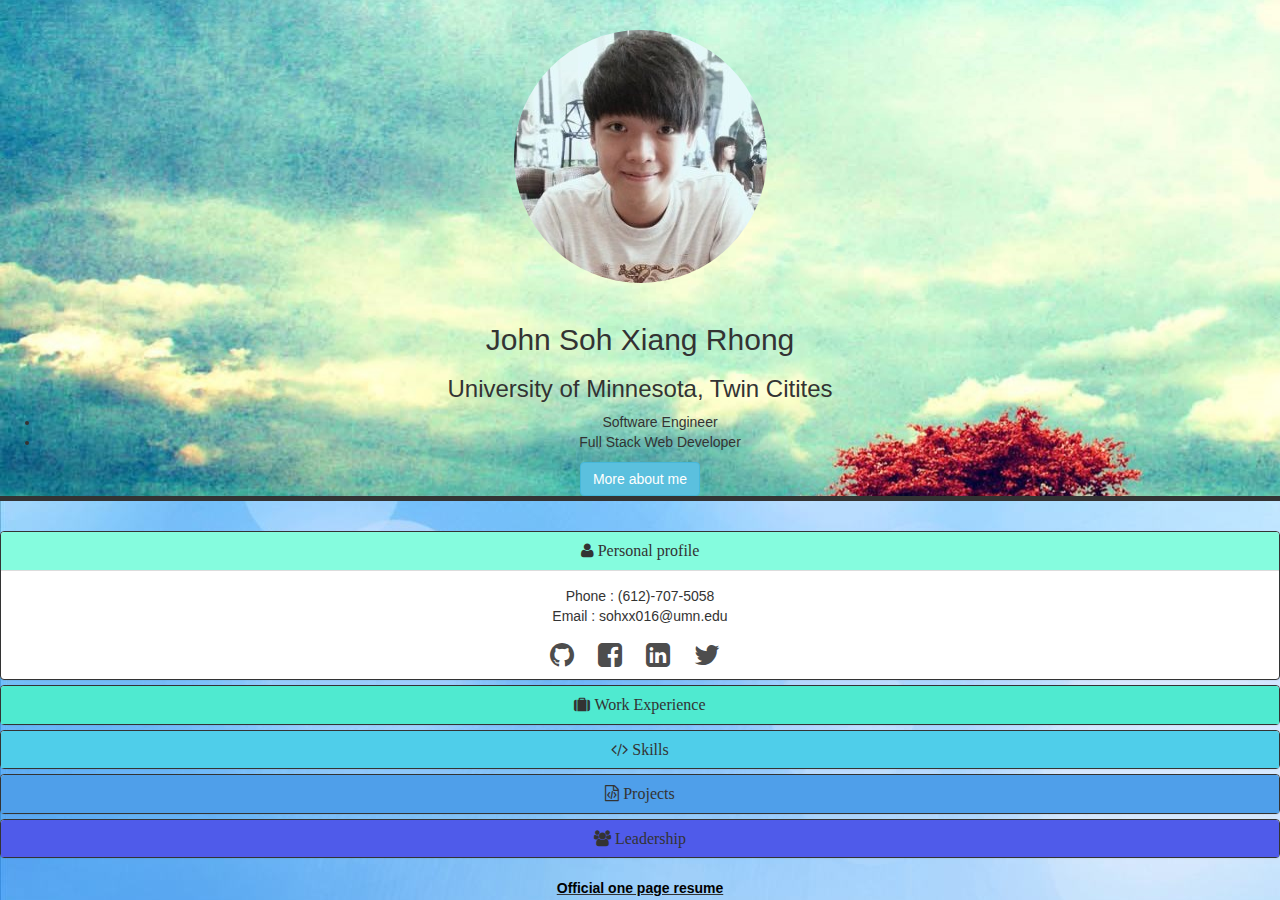
<file: index.html>
<!DOCTYPE HTML>

<html>

<head>
  <meta charset="UTF-8">
  <meta name="viewport" content="width=device-width, initial-scale=1">
  <title>John Soh Xiang Rhong</title>
  <link rel="stylesheet" href="bootstrap-3.3.7-dist/css/bootstrap.min.css">

  <script src="js/jquery.min.js"> </script>
  <script type="text/javascript" src="/bootstrap-3.3.7-dist/js/bootstrap.min.js"> </script>

  <!-- <link rel="stylesheet" href="http://maxcdn.bootstrapcdn.com/bootstrap/3.3.7/css/bootstrap.min.css">
  <script src="https://ajax.googleapis.com/ajax/libs/jquery/1.12.4/jquery.min.js"></script> -->
  <script src="http://maxcdn.bootstrapcdn.com/bootstrap/3.3.7/js/bootstrap.min.js"></script>

  <!-- css -->
  <link rel="stylesheet" type="text/css" href="css/resume.css">
  <!-- <link rel="stylesheet" href="circle.css">
  <link href="http://www.cssscript.com/wp-includes/css/sticky.css" rel="stylesheet" type="text/css"> -->

  <!-- fontawesome -->
  <link rel="stylesheet" href="font-awesome-4.6.3/css/font-awesome.min.css">

  <script src="typed.js-master/js/typed.js"> </script>



</head>


<body>

  <div class="background">
    <p> &nbsp; </p>
  <img class="img-circle" src="images/John_Soh.jpg">

  <p> &nbsp;</p>

  <div class="profession_info">
    <h2> John Soh Xiang Rhong </h2>
    <h3> University of Minnesota, Twin Citites </h3>

    <div class="inside_proinfo">
      <ul>
        <li> Software Engineer</li>
        <li> Full Stack Web Developer</li>
      </ul>
  </div>

 <!-- More on me button -->
 <div class="click-me">
  <a href="#demo" class="btn btn-info" data-toggle="collapse">More about me</a>
  <div id="demo" class="collapse" style="color:white;">
    I am a Junior majoring in Computer Science at the University of Minnesota Twin Cities.
    My interest is in Software Development and Human Computer Interaction (HCI).
    I was hooked to programming the first time i was introduced to it and it is the reason
    why i am enrolled in a Computer Science program.
    My hobby is to travel to new places and explore different landmarks and admire Different
    scenaries all across the world.
  </div>
</div>

  </div>
</div>

  <p> &nbsp;</p>

  <!-- <div class="personal_profile">
    <p> &nbsp;</p>
    <h3 class="heading_style" data-toggle="collapse" data-target="#personal_profile"> Personal Profile </h3>
      <div id="personal_profile" class="collapse" >
        Phone : (612)-707-5058 <br>
        Email : sohxx016@umn.edu
      </div>

  </div> -->

  <!-- begin accordion -->
  <!-- logic obtained by : http://www.w3schools.com/bootstrap/bootstrap_collapse.asp -->

  <div class="panel-group" id="accordion">

    <div class="panel panel-default">
      <div class="panel-heading blue">
        <h4 class="panel-title" >
          <a class="fa fa-user fa-1x" data-toggle="collapse" data-parent="#accordion" href="#personal_profile" >
            Personal profile
          </a>
        </h4>
      </div>

      <div id="personal_profile" class="panel-collapse collapse in">
        <div class="panel-body">
          Phone : (612)-707-5058 <br>
          Email : sohxx016@umn.edu
        </div>

        <div class="social_media">
          <a class="fa fa-github fa-2x" style="color:#4d4d4d; padding-right:10px" href="https://github.com/jonajourney" target="_blank"></a>
          <a class="fa fa-facebook-square fa-2x" style="color:#4d4d4d; padding-right:10px;padding-left:10px; padding-bottom:10px" href="https://www.facebook.com/john.soh.9619" target="_blank"></a>
          <a class="fa fa-linkedin-square fa-2x" style="color:#4d4d4d; padding-right:10px; padding-left:10px" href="https://www.linkedin.com/in/johnxiangrhongsoh" target="_blank"></a>
          <a class="fa fa-twitter fa-2x" style="color:#4d4d4d; padding-right:10px; padding-left:10px" href="" target="_blank"></a>
        </div>

      </div>
    </div>


    <div class="panel panel-default">
      <div class="panel-heading blue1">
        <h4 class="panel-title">
          <a class="fa fa-suitcase fa-1x" data-toggle="collapse" data-parent="#accordion" href="#work_experience">
            Work Experience
          </a>
        </h4>
      </div>

      <div id="work_experience" class="panel-collapse collapse">
        <div class="panel-body">
          <div class="veritas">
            <h3> Software Engineer Intern @ Veritas Technologies LLC. </h3>
            <p class="work_content">

                Developed a web application that replicates some functionality of Netbackup, an enterprise level heterogeneous backup and recovery suite.
                Built the web application from scratch with various frameworks and technologies that include: HTML, Bootstrap, AngularJS, ExpressJS and NodeJS.
                Designed and further implemented features on the web application based on superior and fellow engineer’s feedback.
                Worked with Veritas’ user interface team to develop and further improve the design and user experience of Netbackup.

            </p>
          </div>

          <div class="StJude">
            <h3> Software Engineer Intern @ St Jude Medical Inc. </h3>
            <p class="work_content">

                Developed a test scheduling system that runs test every day on different machines, collects test results, compile it to an email, and sends it to required recipients.
                Developed a machine language translating program that translates ablation logs to human readable results in order to aid the software testing team at St Jude Medical.
                Wrote test scripts in Python to perform automated test on cardiovascular ablation device.
                Converted and updated old Perl test scripts to new Python test scripts.

            </p>
          </div>

          <div class="Research">
            <h3> Undergrad Research Assistant @ University of Minnesota, Twin Cities. </h3>
            <p class="work_content">

              Collect data of traffic in Minneapolis; store it in PostgreSQL database, and used HTML and JavaScript to plot dynamic interactive graphs.
              Set up and store information in a website for professor’s research projects using HTML, CSS, and JavaScript.

            </p>
          </div>

        </div>
      </div>
    </div>


    <div class="panel panel-default">
      <div class="panel-heading blue2">
        <h4 class="panel-title">
          <a class="fa fa-code fa-1px" data-toggle="collapse" data-parent="#accordion" href="#Skills">
            Skills
          </a>
        </h4>
      </div>

      <div id="Skills" class="panel-collapse collapse">
        <div class="panel-body">
          <div class="technical_skills" >
            <p> &nbsp;</p>
            <h4 class="heading_style"> Technical Skills </h4>
            <p> &nbsp; </p>


            <div class="python">
              <p class="skill_name">Python: </p>
              <div class="progress" style="width:100%">
                <div class="progress-bar" role="progressbar" aria-valuenow="70" aria-valuemin="0" aria-valuemax="100" style="width:70%">
                70%
                </div>
              </div>
            </div>

            <div class="C">
              <p class="skill_name">C: </p>
              <div class="progress" style="width:100%">
                <div class="progress-bar" role="progressbar" aria-valuenow="70" aria-valuemin="0" aria-valuemax="100" style="width:60%">
                60%
                </div>
              </div>
            </div>

            <div class="C++">
              <p class="skill_name">C++: </p>
              <div class="progress" style="width:100%">
                <div class="progress-bar" role="progressbar" aria-valuenow="70" aria-valuemin="0" aria-valuemax="100" style="width:60%">
                60%
                </div>
              </div>
            </div>

            <div class="Java">
              <p class="skill_name">Java: </p>
              <div class="progress" style="width:100%">
                <div class="progress-bar" role="progressbar" aria-valuenow="70" aria-valuemin="0" aria-valuemax="100" style="width:50%">
                50%
                </div>
              </div>
            </div>

            <div class="Javascript">
              <p class="skill_name">Javascript: </p>
              <div class="progress" style="width:100%">
                <div class="progress-bar" role="progressbar" aria-valuenow="70" aria-valuemin="0" aria-valuemax="100" style="width:60%">
                60%
                </div>
              </div>
            </div>

            <div class="HTML">
              <p class="skill_name">HTML: </p>
              <div class="progress" style="width:100%">
                <div class="progress-bar" role="progressbar" aria-valuenow="70" aria-valuemin="0" aria-valuemax="100" style="width:70%">
                70%
                </div>
              </div>
            </div>


            <div class="CSS">
              <p class="skill_name">CSS: </p>
              <div class="progress" style="width:100%">
                <div class="progress-bar" role="progressbar" aria-valuenow="70" aria-valuemin="0" aria-valuemax="100" style="width:70%">
                70%
                </div>
              </div>
            </div>

            <div class="PostgreSQL">
              <p class="skill_name">PostgreSQL: </p>
              <div class="progress" style="width:100%">
                <div class="progress-bar" role="progressbar" aria-valuenow="70" aria-valuemin="0" aria-valuemax="100" style="width:60%">
                60%
                </div>
              </div>
            </div>

            <div class="Oracle SQL">
              <p class="skill_name">Oracle SQL: </p>
              <div class="progress" style="width:100%">
                <div class="progress-bar" role="progressbar" aria-valuenow="70" aria-valuemin="0" aria-valuemax="100" style="width:70%">
                70%
                </div>
              </div>
            </div>

            <div class="Clojure">
              <p class="skill_name">Clojure: </p>
              <div class="progress" style="width:100%">
                <div class="progress-bar" role="progressbar" aria-valuenow="70" aria-valuemin="0" aria-valuemax="100" style="width:60%">
                60%
                </div>
              </div>
            </div>

            <div class="Arduino">
              <p class="skill_name">Arduino: </p>
              <div class="progress" style="width:100%">
                <div class="progress-bar" role="progressbar" aria-valuenow="70" aria-valuemin="0" aria-valuemax="100" style="width:40%">
                40%
                </div>
              </div>
            </div>

            <p> &nbsp; </p>


          </div>
        </div>
      </div>
    </div>


    <div class="panel panel-default">
      <div class="panel-heading blue3">
        <h4 class="panel-title">
          <a class="fa fa-file-code-o fa-1px" data-toggle="collapse" data-parent="#accordion" href="#Projects">
            Projects
          </a>
        </h4>
      </div>

      <div id="Projects" class="panel-collapse collapse">
        <div class="panel-body">
          <div class="stock">
            <h3> Stock Market Watcher: </h3>
            <p class="project_content">

              Developed a web scraping program that takes in information on stock market every hour and prints out to a chart.
              Program contains simple graphical user interface. (Python)

            </p>
          </div>

          <div class="quotes">
            <h3> Quotes and reminder program </h3>
            <p class="project_content">

                Developed a GUI program in python that lets you add great quotes into a file collection and selects a random quote every morning and prints out for user as a reminder.

            </p>
          </div>

          <div class="employee">
            <h3> Employee record system: </h3>
            <p class="work_content">

              Built an employee record system that can: add records, list records, modify records, and delete records using C language

            </p>
          </div>

        </div>
      </div>
    </div>


    <div class="panel panel-default">
      <div class="panel-heading blue4">
        <h4 class="panel-title">
          <a class="fa fa-users fa-1px" data-toggle="collapse" data-parent="#accordion" href="#Leadership">
            Leadership
          </a>
        </h4>
      </div>

      <div id="Leadership" class="panel-collapse collapse">
        <div style="text-align:center;" class="panel-body">
          <p>
            Vice President of the University of Minnesota's International Student Outreach group.<br>
            Vice President of University of Minnesota’s Maranatha Christian Fellowship student group.<br>
            Active member of the IEEE University of Minnesota student branch.<br>
            Swimming Club President: Voted Chairperson for INTI International College Swimming Team.<br>
            Property Manager of INTI International University’s American University Program Club.<br>
          </p>
        </div>
      </div>
    </div>

  </div>

  <div class="one_page_resume">
    <a href="JohnSoh-Resume.pdf" target="_blank">
      Official one page resume
    </a>
  </div>

  <!-- end accordion -->

  <script>
    (function(i,s,o,g,r,a,m){i['GoogleAnalyticsObject']=r;i[r]=i[r]||function(){
    (i[r].q=i[r].q||[]).push(arguments)},i[r].l=1*new Date();a=s.createElement(o),
    m=s.getElementsByTagName(o)[0];a.async=1;a.src=g;m.parentNode.insertBefore(a,m)
    })(window,document,'script','https://www.google-analytics.com/analytics.js','ga');

    ga('create', 'UA-84841743-1', 'auto');
    ga('send', 'pageview');

  </script>


</body>

</html>
</file>
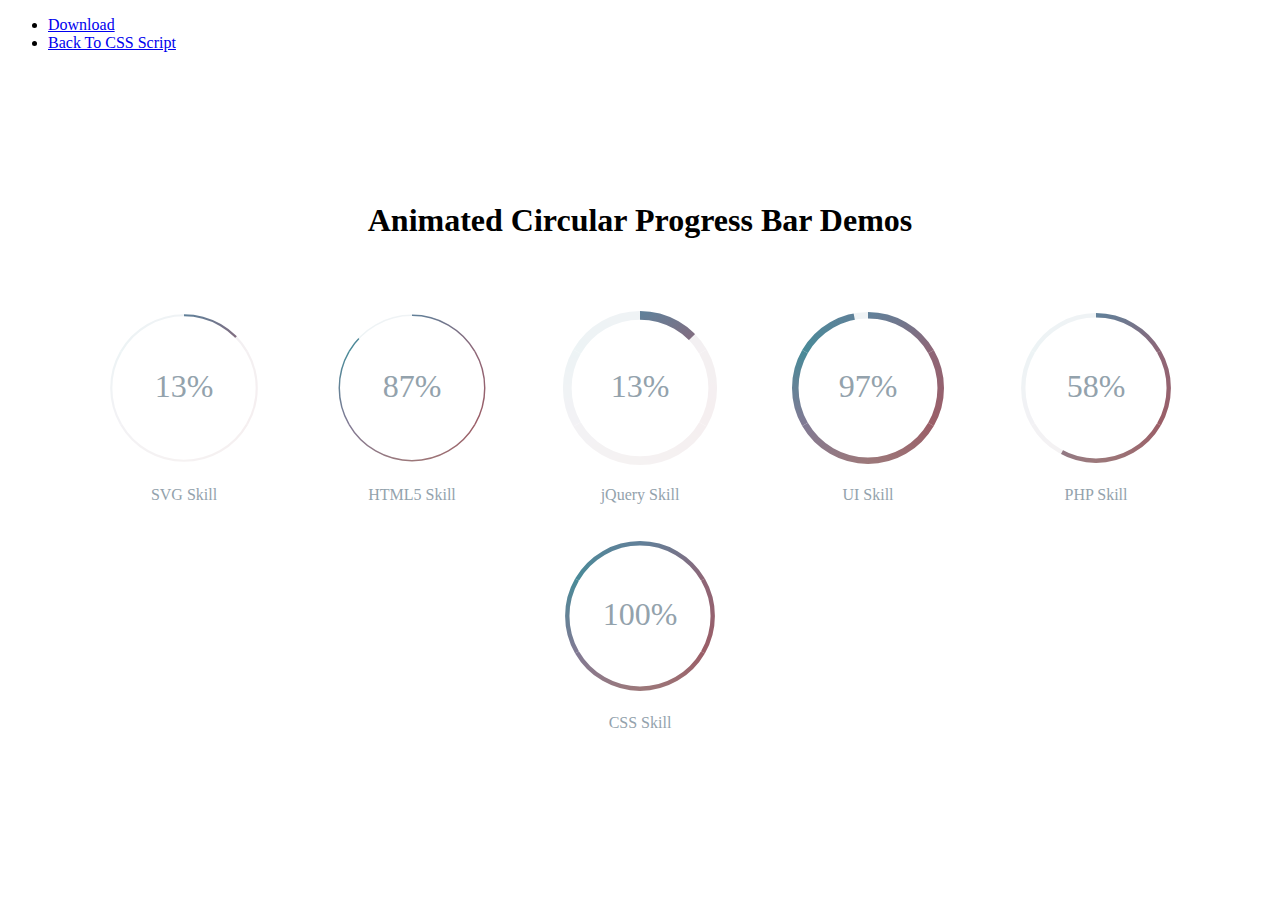
<file: animated-circular-progress-bar-using-svg-path-animation/index.html>
<!doctype html>
<html>
<head>
<meta charset="utf-8">
<title>Animated Circular Progress Bar Demos</title>
<style>
/* Load animation */

@-webkit-keyframes 
load { 0% {
stroke-dashoffset:0
}
}
@-moz-keyframes 
load { 0% {
stroke-dashoffset:0
}
}
@keyframes 
load { 0% {
stroke-dashoffset:0
}
}

/* Container */

.progress {
  position: relative;
  display: inline-block;
  padding: 0;
  text-align: center;
}

/* Item */

.progress>li {
  display: inline-block;
  position: relative;
  text-align: center;
  color: #93A2AC;
  font-family: Lato;
  font-weight: 100;
  margin: 2rem;
}

.progress>li:before {
  content: attr(data-name);
  position: absolute;
  width: 100%;
  bottom: -2rem;
  font-weight: 400;
}

.progress>li:after {
  content: attr(data-percent);
  position: absolute;
  width: 100%;
  top: 3.7rem;
  left: 0;
  font-size: 2rem;
  text-align: center;
}

.progress svg {
  width: 10rem;
  height: 10rem;
}

.progress svg:nth-child(2) {
  position: absolute;
  left: 0;
  top: 0;
  transform: rotate(-90deg);
  -webkit-transform: rotate(-90deg);
  -moz-transform: rotate(-90deg);
  -ms-transform: rotate(-90deg);
}

.progress svg:nth-child(2) path {
  fill: none;
  stroke-width: 25;
  stroke-dasharray: 629;
  stroke: rgba(255, 255, 255, 0.9);
  -webkit-animation: load 10s;
  -moz-animation: load 10s;
  -o-animation: load 10s;
  animation: load 10s;
}
</style>
<link href="http://www.cssscript.com/wp-includes/css/sticky.css" rel="stylesheet" type="text/css">
</head>

<body>
<div id="css-script-menu">
  <div class="css-script-center">
    <ul>
      <li><a href="http://www.cssscript.com/animated-circular-progress-bar-using-svg-path-animation/">Download</a></li>
      <li><a href="http://www.cssscript.com/">Back To CSS Script</a></li>
    </ul>
    <div class="css-script-ads"><script type="text/javascript"><!--
google_ad_client = "ca-pub-2783044520727903";
/* CSSScript Demo Page */
google_ad_slot = "3025259193";
google_ad_width = 728;
google_ad_height = 90;
//-->
</script> 
      <script type="text/javascript"
src="//pagead2.googlesyndication.com/pagead/show_ads.js">
</script></div>
    <div class="css-script-clear"></div>
  </div>
</div>
<h1 style="margin-top:150px;" align="center">Animated Circular Progress Bar Demos</h1>
<!--  Container  -->
<ul class="progress">
  <!--  Item  -->
  <li data-name="SVG Skill" data-percent="13%"> <svg viewBox="-10 -10 220 220">
    <g fill="none" stroke-width="3" transform="translate(100,100)">
      <path d="M 0,-100 A 100,100 0 0,1 86.6,-50" stroke="url(#cl1)"/>
      <path d="M 86.6,-50 A 100,100 0 0,1 86.6,50" stroke="url(#cl2)"/>
      <path d="M 86.6,50 A 100,100 0 0,1 0,100" stroke="url(#cl3)"/>
      <path d="M 0,100 A 100,100 0 0,1 -86.6,50" stroke="url(#cl4)"/>
      <path d="M -86.6,50 A 100,100 0 0,1 -86.6,-50" stroke="url(#cl5)"/>
      <path d="M -86.6,-50 A 100,100 0 0,1 0,-100" stroke="url(#cl6)"/>
    </g>
    </svg> <svg viewBox="-10 -10 220 220">
    <path d="M200,100 C200,44.771525 155.228475,0 100,0 C44.771525,0 0,44.771525 0,100 C0,155.228475 44.771525,200 100,200 C155.228475,200 200,155.228475 200,100 Z" stroke-dashoffset="81"></path>
    </svg> </li>
  <!--  Item  -->
  <li data-name="HTML5 Skill" data-percent="87%"> <svg viewBox="-10 -10 220 220">
    <g fill="none" stroke-width="2" transform="translate(100,100)">
      <path d="M 0,-100 A 100,100 0 0,1 86.6,-50" stroke="url(#cl1)"/>
      <path d="M 86.6,-50 A 100,100 0 0,1 86.6,50" stroke="url(#cl2)"/>
      <path d="M 86.6,50 A 100,100 0 0,1 0,100" stroke="url(#cl3)"/>
      <path d="M 0,100 A 100,100 0 0,1 -86.6,50" stroke="url(#cl4)"/>
      <path d="M -86.6,50 A 100,100 0 0,1 -86.6,-50" stroke="url(#cl5)"/>
      <path d="M -86.6,-50 A 100,100 0 0,1 0,-100" stroke="url(#cl6)"/>
    </g>
    </svg> <svg viewBox="-10 -10 220 220">
    <path d="M200,100 C200,44.771525 155.228475,0 100,0 C44.771525,0 0,44.771525 0,100 C0,155.228475 44.771525,200 100,200 C155.228475,200 200,155.228475 200,100 Z" stroke-dashoffset="547"></path>
    </svg> </li>
  <!--  Item  -->
  <li data-name="jQuery Skill" data-percent="13%"> <svg viewBox="-10 -10 220 220">
    <g fill="none" stroke-width="12" transform="translate(100,100)">
      <path d="M 0,-100 A 100,100 0 0,1 86.6,-50" stroke="url(#cl1)"/>
      <path d="M 86.6,-50 A 100,100 0 0,1 86.6,50" stroke="url(#cl2)"/>
      <path d="M 86.6,50 A 100,100 0 0,1 0,100" stroke="url(#cl3)"/>
      <path d="M 0,100 A 100,100 0 0,1 -86.6,50" stroke="url(#cl4)"/>
      <path d="M -86.6,50 A 100,100 0 0,1 -86.6,-50" stroke="url(#cl5)"/>
      <path d="M -86.6,-50 A 100,100 0 0,1 0,-100" stroke="url(#cl6)"/>
    </g>
    </svg> <svg viewBox="-10 -10 220 220">
    <path d="M200,100 C200,44.771525 155.228475,0 100,0 C44.771525,0 0,44.771525 0,100 C0,155.228475 44.771525,200 100,200 C155.228475,200 200,155.228475 200,100 Z" stroke-dashoffset="81"></path>
    </svg> </li>
  <!--  Item  -->
  <li data-name="UI Skill" data-percent="97%"> <svg viewBox="-10 -10 220 220">
    <g fill="none" stroke-width="9" transform="translate(100,100)">
      <path d="M 0,-100 A 100,100 0 0,1 86.6,-50" stroke="url(#cl1)"/>
      <path d="M 86.6,-50 A 100,100 0 0,1 86.6,50" stroke="url(#cl2)"/>
      <path d="M 86.6,50 A 100,100 0 0,1 0,100" stroke="url(#cl3)"/>
      <path d="M 0,100 A 100,100 0 0,1 -86.6,50" stroke="url(#cl4)"/>
      <path d="M -86.6,50 A 100,100 0 0,1 -86.6,-50" stroke="url(#cl5)"/>
      <path d="M -86.6,-50 A 100,100 0 0,1 0,-100" stroke="url(#cl6)"/>
    </g>
    </svg> <svg viewBox="-10 -10 220 220">
    <path d="M200,100 C200,44.771525 155.228475,0 100,0 C44.771525,0 0,44.771525 0,100 C0,155.228475 44.771525,200 100,200 C155.228475,200 200,155.228475 200,100 Z" stroke-dashoffset="610"></path>
    </svg> </li>
  <!--  Item  -->
  <li data-name="PHP Skill" data-percent="58%"> <svg viewBox="-10 -10 220 220">
    <g fill="none" stroke-width="6" transform="translate(100,100)">
      <path d="M 0,-100 A 100,100 0 0,1 86.6,-50" stroke="url(#cl1)"/>
      <path d="M 86.6,-50 A 100,100 0 0,1 86.6,50" stroke="url(#cl2)"/>
      <path d="M 86.6,50 A 100,100 0 0,1 0,100" stroke="url(#cl3)"/>
      <path d="M 0,100 A 100,100 0 0,1 -86.6,50" stroke="url(#cl4)"/>
      <path d="M -86.6,50 A 100,100 0 0,1 -86.6,-50" stroke="url(#cl5)"/>
      <path d="M -86.6,-50 A 100,100 0 0,1 0,-100" stroke="url(#cl6)"/>
    </g>
    </svg> <svg viewBox="-10 -10 220 220">
    <path d="M200,100 C200,44.771525 155.228475,0 100,0 C44.771525,0 0,44.771525 0,100 C0,155.228475 44.771525,200 100,200 C155.228475,200 200,155.228475 200,100 Z" stroke-dashoffset="364"></path>
    </svg> </li>
  <!--  Item  -->
  <li data-name="CSS Skill" data-percent="100%"> <svg viewBox="-10 -10 220 220">
    <g fill="none" stroke-width="6" transform="translate(100,100)">
      <path d="M 0,-100 A 100,100 0 0,1 86.6,-50" stroke="url(#cl1)"/>
      <path d="M 86.6,-50 A 100,100 0 0,1 86.6,50" stroke="url(#cl2)"/>
      <path d="M 86.6,50 A 100,100 0 0,1 0,100" stroke="url(#cl3)"/>
      <path d="M 0,100 A 100,100 0 0,1 -86.6,50" stroke="url(#cl4)"/>
      <path d="M -86.6,50 A 100,100 0 0,1 -86.6,-50" stroke="url(#cl5)"/>
      <path d="M -86.6,-50 A 100,100 0 0,1 0,-100" stroke="url(#cl6)"/>
    </g>
    </svg> <svg viewBox="-10 -10 220 220">
    <path d="M200,100 C200,44.771525 155.228475,0 100,0 C44.771525,0 0,44.771525 0,100 C0,155.228475 44.771525,200 100,200 C155.228475,200 200,155.228475 200,100 Z" stroke-dashoffset="629"></path>
    </svg> </li>
</ul>
<!--  Defining Angle Gradient Colors  --> 
<svg width="0" height="0">
<defs>
  <linearGradient id="cl1" gradientUnits="objectBoundingBox" x1="0" y1="0" x2="1" y2="1">
    <stop stop-color="#618099"/>
    <stop offset="100%" stop-color="#8e6677"/>
  </linearGradient>
  <linearGradient id="cl2" gradientUnits="objectBoundingBox" x1="0" y1="0" x2="0" y2="1">
    <stop stop-color="#8e6677"/>
    <stop offset="100%" stop-color="#9b5e67"/>
  </linearGradient>
  <linearGradient id="cl3" gradientUnits="objectBoundingBox" x1="1" y1="0" x2="0" y2="1">
    <stop stop-color="#9b5e67"/>
    <stop offset="100%" stop-color="#9c787a"/>
  </linearGradient>
  <linearGradient id="cl4" gradientUnits="objectBoundingBox" x1="1" y1="1" x2="0" y2="0">
    <stop stop-color="#9c787a"/>
    <stop offset="100%" stop-color="#817a94"/>
  </linearGradient>
  <linearGradient id="cl5" gradientUnits="objectBoundingBox" x1="0" y1="1" x2="0" y2="0">
    <stop stop-color="#817a94"/>
    <stop offset="100%" stop-color="#498a98"/>
  </linearGradient>
  <linearGradient id="cl6" gradientUnits="objectBoundingBox" x1="0" y1="1" x2="1" y2="0">
    <stop stop-color="#498a98"/>
    <stop offset="100%" stop-color="#618099"/>
  </linearGradient>
</defs>
</svg>
<script>
  (function(i,s,o,g,r,a,m){i['GoogleAnalyticsObject']=r;i[r]=i[r]||function(){
  (i[r].q=i[r].q||[]).push(arguments)},i[r].l=1*new Date();a=s.createElement(o),
  m=s.getElementsByTagName(o)[0];a.async=1;a.src=g;m.parentNode.insertBefore(a,m)
  })(window,document,'script','//www.google-analytics.com/analytics.js','ga');

  ga('create', 'UA-46156385-1', 'cssscript.com');
  ga('send', 'pageview');

</script>
</body>
</html>
</file>
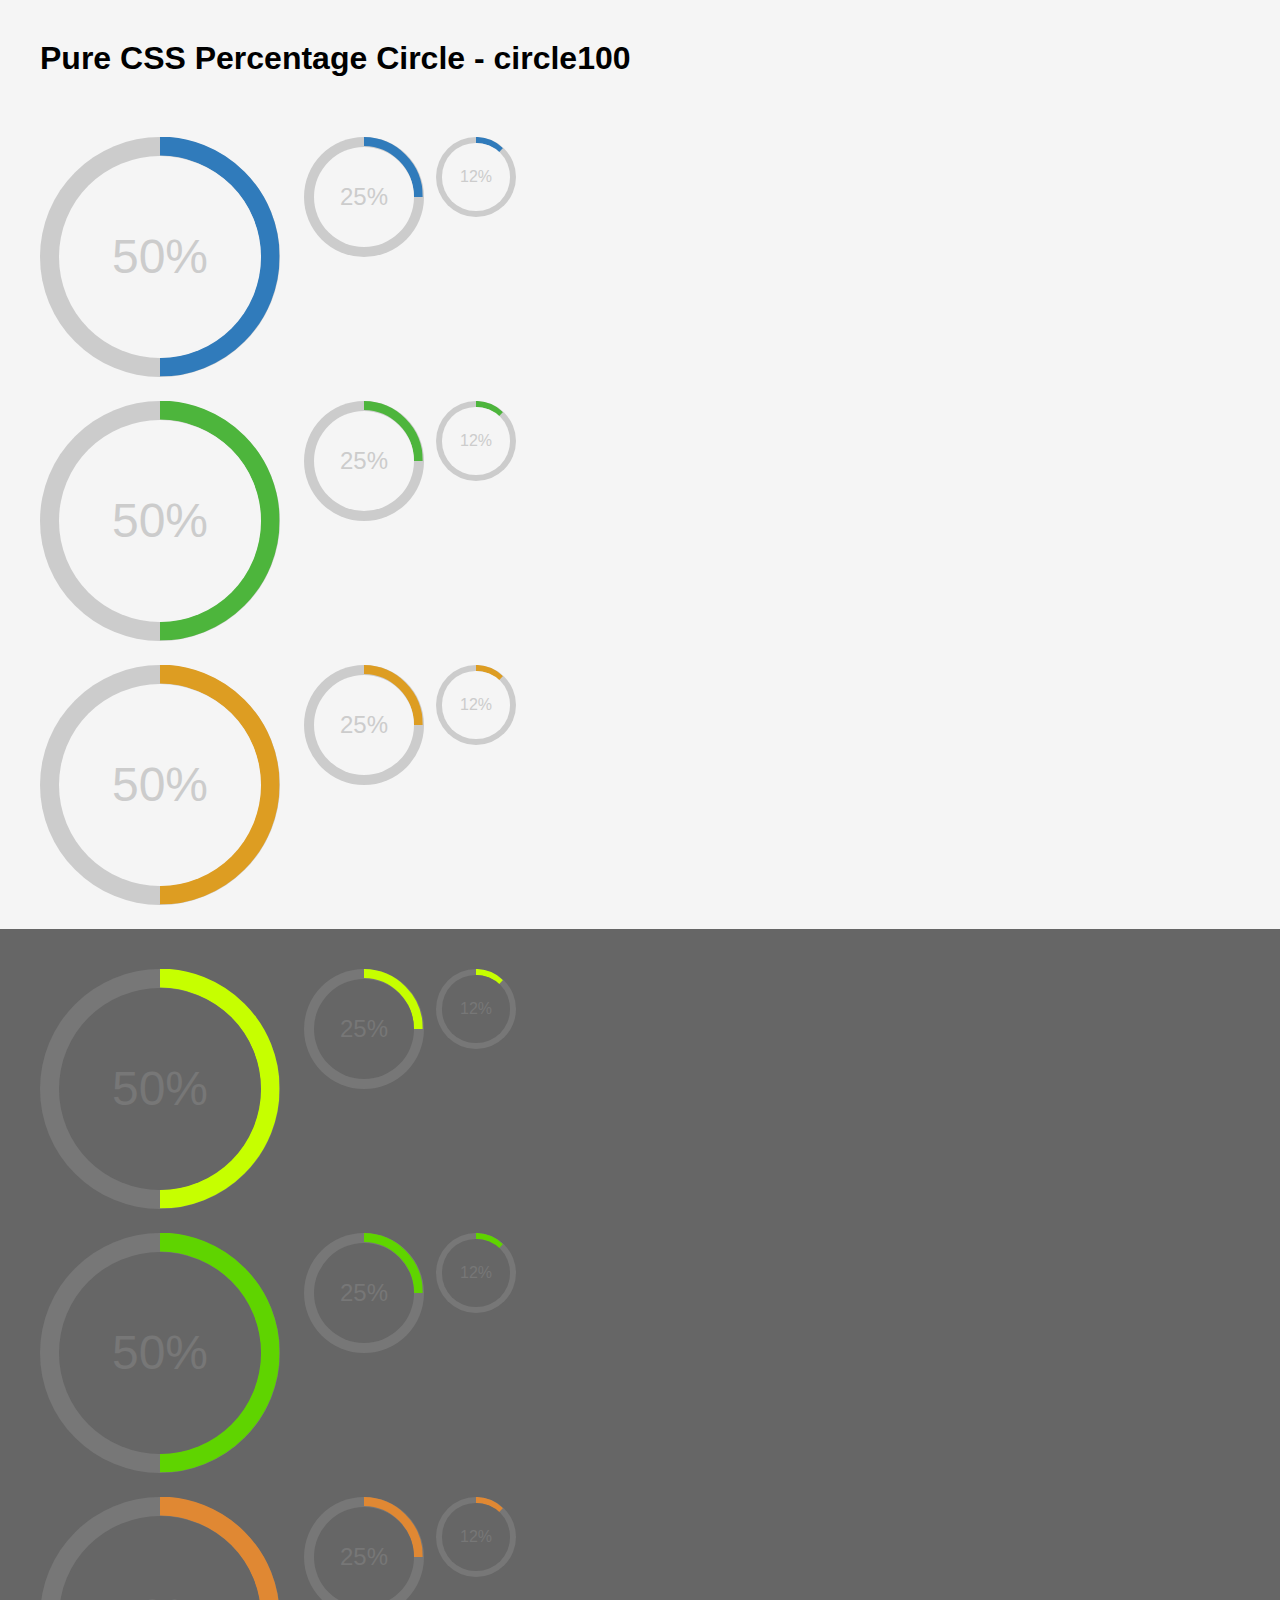
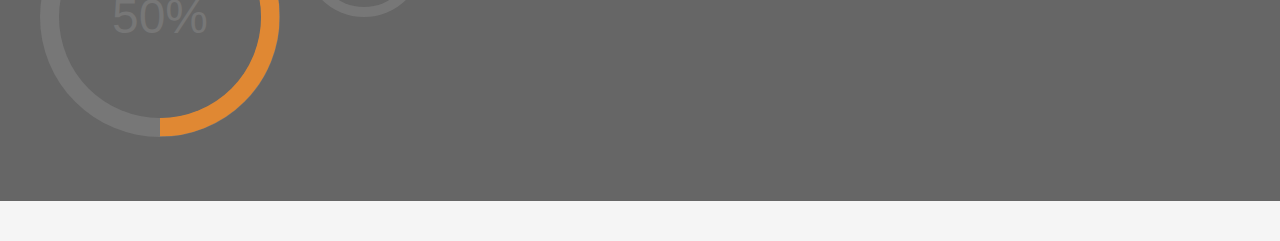
<file: css-percentage-circle-master/index.html>
<!DOCTYPE html>
<html>
    <head>

        <meta charset="utf-8">
        <meta name="viewport" content="width=device-width, initial-scale=1.0">

        <title>Pure CSS Percentage Circle</title>

        <meta name="description" content="">

        <!-- styles for this little demo page -->
        <style type="text/css">

            body{
                background-color: #f5f5f5;
                margin: 0;
                padding: 0;
                font-family: Arial, "Helvetica Neue", Helvetica, sans-serif;
            }

            .page {
                margin: 40px;
            }

            h1{
                margin: 40px 0 60px 0;
            }

            .dark-area {
                background-color: #666;
                padding: 40px;
                margin: 0 -40px 20px -40px;
                clear: both;
            }

            .clearfix:before,.clearfix:after {content: " "; display: table;}
            .clearfix:after {clear: both;}
            .clearfix {*zoom: 1;}

        </style>

        <link rel="stylesheet" href="css/circle.css">

    </head>

    <body>

        <div class="page">

            <h1>Pure CSS Percentage Circle - circle100</h1>

            <!-- default -->
            <div class="clearfix">

                <div class="c100 p50 big">
                    <span>50%</span>
                    <div class="slice">
                        <div class="bar"></div>
                        <div class="fill"></div>
                    </div>
                </div>

                <div class="c100 p25">
                    <span>25%</span>
                    <div class="slice">
                        <div class="bar"></div>
                        <div class="fill"></div>
                    </div>
                </div>

                <div class="c100 p12 small">
                    <span>12%</span>
                    <div class="slice">
                        <div class="bar"></div>
                        <div class="fill"></div>
                    </div>
                </div>

            </div>
            <!-- /default -->

            <!-- green -->
            <div class="clearfix">

                <div class="c100 p50 big green">
                    <span>50%</span>
                    <div class="slice">
                        <div class="bar"></div>
                        <div class="fill"></div>
                    </div>
                </div>

                <div class="c100 p25 green">
                    <span>25%</span>
                    <div class="slice">
                        <div class="bar"></div>
                        <div class="fill"></div>
                    </div>
                </div>

                <div class="c100 p12 small green">
                    <span>12%</span>
                    <div class="slice">
                        <div class="bar"></div>
                        <div class="fill"></div>
                    </div>
                </div>

            </div>
            <!-- /green -->

            <!-- orange -->
            <div class="clearfix">

                <div class="c100 p50 big orange">
                    <span>50%</span>
                    <div class="slice">
                        <div class="bar"></div>
                        <div class="fill"></div>
                    </div>
                </div>

                <div class="c100 p25 orange">
                    <span>25%</span>
                    <div class="slice">
                        <div class="bar"></div>
                        <div class="fill"></div>
                    </div>
                </div>

                <div class="c100 p12 small orange">
                    <span>12%</span>
                    <div class="slice">
                        <div class="bar"></div>
                        <div class="fill"></div>
                    </div>
                </div>

            </div>
            <!-- /orange -->




            <div class="dark-area clearfix">

                <!-- default -->
                <div class="clearfix">

                    <div class="c100 p50 big dark">
                        <span>50%</span>
                        <div class="slice">
                            <div class="bar"></div>
                            <div class="fill"></div>
                        </div>
                    </div>

                    <div class="c100 p25 dark">
                        <span>25%</span>
                        <div class="slice">
                            <div class="bar"></div>
                            <div class="fill"></div>
                        </div>
                    </div>

                    <div class="c100 p12 small dark">
                        <span>12%</span>
                        <div class="slice">
                            <div class="bar"></div>
                            <div class="fill"></div>
                        </div>
                    </div>

                </div>
                <!-- /default -->

                <!-- green -->
                <div class="clearfix">

                    <div class="c100 p50 big dark green">
                        <span>50%</span>
                        <div class="slice">
                            <div class="bar"></div>
                            <div class="fill"></div>
                        </div>
                    </div>

                    <div class="c100 p25 dark green">
                        <span>25%</span>
                        <div class="slice">
                            <div class="bar"></div>
                            <div class="fill"></div>
                        </div>
                    </div>

                    <div class="c100 p12 dark small green">
                        <span>12%</span>
                        <div class="slice">
                            <div class="bar"></div>
                            <div class="fill"></div>
                        </div>
                    </div>

                </div>
                <!-- /green -->

                <!-- orange -->
                <div class="clearfix">

                    <div class="c100 p50 dark big orange">
                        <span>50%</span>
                        <div class="slice">
                            <div class="bar"></div>
                            <div class="fill"></div>
                        </div>
                    </div>

                    <div class="c100 p25 dark orange">
                        <span>25%</span>
                        <div class="slice">
                            <div class="bar"></div>
                            <div class="fill"></div>
                        </div>
                    </div>

                    <div class="c100 p12 dark small orange">
                        <span>12%</span>
                        <div class="slice">
                            <div class="bar"></div>
                            <div class="fill"></div>
                        </div>
                    </div>

                </div>
                <!-- /orange -->

            </div><!-- /.dark-area -->
        </div>

    </body>
</html>
</file>
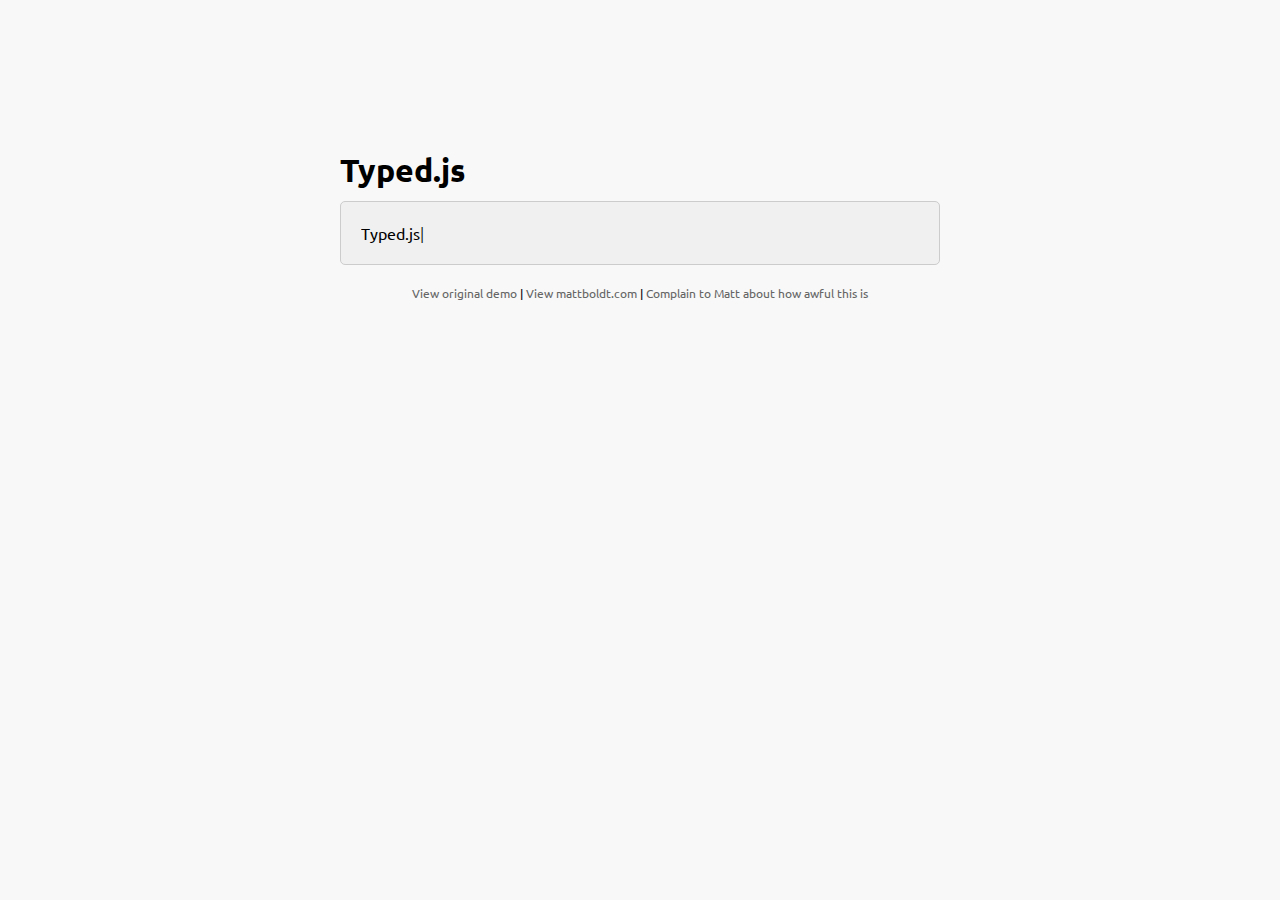
<file: typed.js-master/index.htm>
<!doctype html>
<html lang="en">
<head>
    <meta charset="UTF-8">
    <title>Typed.js - Type your heart out</title>
    <!-- Get jQuery -->
    <script src="http://ajax.googleapis.com/ajax/libs/jquery/1.9.1/jquery.min.js"></script>
    <script src="js/typed.js" type="text/javascript"></script>
    <script>
    $(function(){

        $("#typed").typed({
            // strings: ["Typed.js is a <strong>jQuery</strong> plugin.", "It <em>types</em> out sentences.", "And then deletes them.", "Try it out!"],
            stringsElement: $('#typed-strings'),
            typeSpeed: 30,
            backDelay: 500,
            loop: false,
            contentType: 'html', // or text
            // defaults to false for infinite loop
            loopCount: false,
            callback: function(){ foo(); },
            resetCallback: function() { newTyped(); }
        });

        $(".reset").click(function(){
            $("#typed").typed('reset');
        });

    });

    function newTyped(){ /* A new typed object */ }

    function foo(){ console.log("Callback"); }

    </script>
    <link href="main.css" rel="stylesheet"/>
    <style>
        /* code for animated blinking cursor */
        .typed-cursor{
            opacity: 1;
            font-weight: 100;
            -webkit-animation: blink 0.7s infinite;
            -moz-animation: blink 0.7s infinite;
            -ms-animation: blink 0.7s infinite;
            -o-animation: blink 0.7s infinite;
            animation: blink 0.7s infinite;
        }
        @-keyframes blink{
            0% { opacity:1; }
            50% { opacity:0; }
            100% { opacity:1; }
        }
        @-webkit-keyframes blink{
            0% { opacity:1; }
            50% { opacity:0; }
            100% { opacity:1; }
        }
        @-moz-keyframes blink{
            0% { opacity:1; }
            50% { opacity:0; }
            100% { opacity:1; }
        }
        @-ms-keyframes blink{
            0% { opacity:1; }
            50% { opacity:0; }
            100% { opacity:1; }
        }
        @-o-keyframes blink{
            0% { opacity:1; }
            50% { opacity:0; }
            100% { opacity:1; }
        }
    </style>
</head>
<body>

    <div class="wrap">
        <h1 class="h1">Typed.js</h1>

        <div class="type-wrap">
            <div id="typed-strings">
                <span>Typed.js is a <strong>jQuery</strong> plugin.</span>
                <p>It <em>types</em> out sentences.</p>
                <p>And then deletes them.</p>
                <p>Try it out!</p>
            </div>
            <span id="typed" style="white-space:pre;"></span>
        </div>

        <div class="links">
            <a href="http://www.mattboldt.com/demos/typed-js">View original demo</a> | <a href="http://www.mattboldt.com">View mattboldt.com</a> | <a href="http://www.twitter.com/atmattb">Complain to Matt about how awful this is</a>
        </div>
    </div>

</body>
</html>
</file>
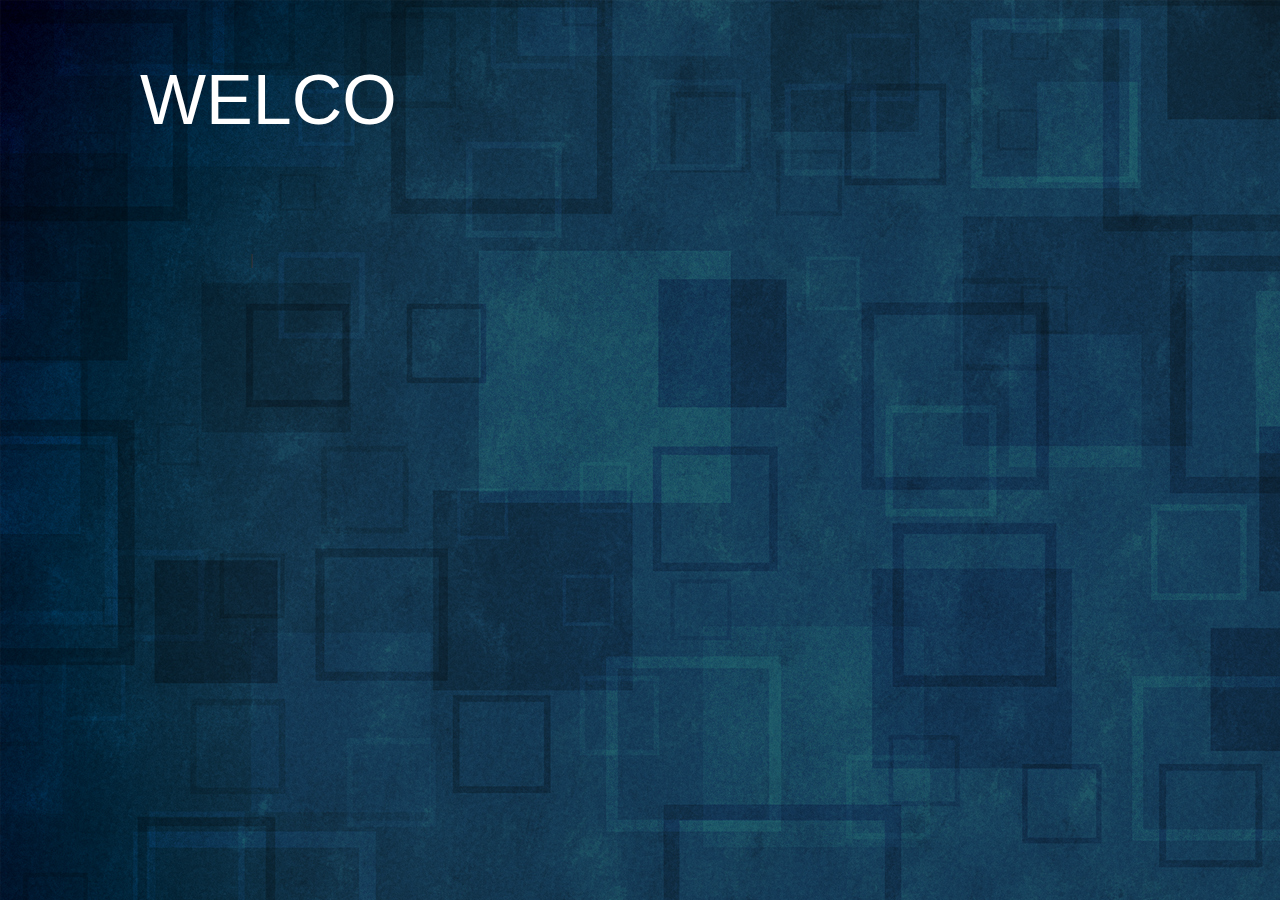
<file: front_page.html>
<!DOCTYPE HTML>

<html>

<head>
  <meta name="viewport" content="width=device-width, initial-scale=1">
  <link rel="stylesheet" type="text/css" href="css/front-page.css">
  <link rel="stylesheet" tpye="text/css" href="css/animate.css">
  <link rel="stylesheet" href="bootstrap-3.3.7-dist/css/bootstrap.min.css">
  <script src="js/jquery.min.js"> </script>
  <script type="text/javascript" src="/bootstrap-3.3.7-dist/js/bootstrap.min.js"> </script>
  <script src="typed.js-master/js/typed.js"> </script>

  <title>John Soh </title>

  <script>
  $(function(){
      $(".element").typed({
        strings: ["WELCOME TO JOHN's WEBSITE! :)"],
        typeSpeed: 80,
      });
  });


</script>

</head>

<body onload="delay()">


  <div class="make_border">
    <div class="element"> <span class="typed-cursor">|</span> </div>
  </div>

  <div class="animated fadeInUp" id="img_btn" onClick="location.href='index.html'" style="visibility:hidden;" >
    <img class="img" src="images/John_Soh.jpg">
    <button type="button" class="btn btn-outline-success"> Proceed to My site</button>
  </div>


  <!-- <div class="background">
    <div class="layer">
    </div>
</div> -->

  <!-- <div class="img-container">
    <img src="scene.jpg">
    <p>Hello</p>
  </div> -->

<script>
  function delay(){
    console.log("in delay function");
    setTimeout(function(){
      document.getElementById('img_btn').style.visibility="visible";}, 4000);
    setTimeout(function(){
      document.getElementById('img_btn').setAttribute("class", "animated fadeInUp");}, 4500);
    }

</script>


</body>

</html>
</file>
<file: css/resume.css>
.img-circle{
  border-radius: 50%;
  display: block;
  margin-left: auto;
  margin-right: auto;

}

body{
  background-image: url("../images/body_background.jpg")
}

.background{
  background-image: url("../images/cover_img.jpg");
  border-bottom: 5px solid;
}

.click-me{
  display:inline-block;
  width:350px;
  padding-left: auto;
  padding-right: auto;

}

#demo{
  background-color: rgba(0,0,0,0.5);
}
.profession_info{
  text-align: center;

}

/*.inside_proinfo{
  text-align: left;
}*/

.personal_profile {
  /*background-color: lightblue;*/
  margin : 50px;

}


.heading_style{
  text-align:center;
  border-bottom:2px solid;
  /*background-color: yellow;*/
}

.technical_skills{
  /*background-color: lightblue;*/
  /*margin : 50px;
  width: 40%;*/
  /*background-color: rgb(200,200,200);*/
}

#personal_profile, #work_experience, #Skills, #Projects, #Leadeship{
  text-align: center;
}

.panel-title{
  text-align: center;
  /*background-color: #85fcde;*/
}

/*.panel > .panel-heading {
    background-image: none;
    background-color: #85fcde;

}*/

.panel{
  border: 1px solid;
}

.panel-heading.blue{
  background-color: #85fcde;
}

.panel-heading.blue1{
  background-color: #4fead0;
}

.panel-heading.blue2{
  background-color: #4fceea;
}

.panel-heading.blue3{
  background-color: #4f9fea;
}

.panel-heading.blue4{
  background-color: #4f5bea;
}

.fa:hover{
  color:rgb(0,0,100);
}

.work_content{
  width: 550px;;
  height:auto;
  margin-left: auto;
  margin-right: auto;
}

.skill_name{
  font-weight: bold;
  font-style :italic;
}

.one_page_resume{
  text-decoration: underline;
  font-weight : bold;
  text-align:center;
  margin-left: auto;
  margin-right: auto;
}
.one_page_resume a{
  color : black;
}
</file>
<file: css-percentage-circle-master/css/circle.css>
.rect-auto,
.c100.p51 .slice,
.c100.p52 .slice,
.c100.p53 .slice,
.c100.p54 .slice,
.c100.p55 .slice,
.c100.p56 .slice,
.c100.p57 .slice,
.c100.p58 .slice,
.c100.p59 .slice,
.c100.p60 .slice,
.c100.p61 .slice,
.c100.p62 .slice,
.c100.p63 .slice,
.c100.p64 .slice,
.c100.p65 .slice,
.c100.p66 .slice,
.c100.p67 .slice,
.c100.p68 .slice,
.c100.p69 .slice,
.c100.p70 .slice,
.c100.p71 .slice,
.c100.p72 .slice,
.c100.p73 .slice,
.c100.p74 .slice,
.c100.p75 .slice,
.c100.p76 .slice,
.c100.p77 .slice,
.c100.p78 .slice,
.c100.p79 .slice,
.c100.p80 .slice,
.c100.p81 .slice,
.c100.p82 .slice,
.c100.p83 .slice,
.c100.p84 .slice,
.c100.p85 .slice,
.c100.p86 .slice,
.c100.p87 .slice,
.c100.p88 .slice,
.c100.p89 .slice,
.c100.p90 .slice,
.c100.p91 .slice,
.c100.p92 .slice,
.c100.p93 .slice,
.c100.p94 .slice,
.c100.p95 .slice,
.c100.p96 .slice,
.c100.p97 .slice,
.c100.p98 .slice,
.c100.p99 .slice,
.c100.p100 .slice {
  clip: rect(auto, auto, auto, auto);
}
.pie,
.c100 .bar,
.c100.p51 .fill,
.c100.p52 .fill,
.c100.p53 .fill,
.c100.p54 .fill,
.c100.p55 .fill,
.c100.p56 .fill,
.c100.p57 .fill,
.c100.p58 .fill,
.c100.p59 .fill,
.c100.p60 .fill,
.c100.p61 .fill,
.c100.p62 .fill,
.c100.p63 .fill,
.c100.p64 .fill,
.c100.p65 .fill,
.c100.p66 .fill,
.c100.p67 .fill,
.c100.p68 .fill,
.c100.p69 .fill,
.c100.p70 .fill,
.c100.p71 .fill,
.c100.p72 .fill,
.c100.p73 .fill,
.c100.p74 .fill,
.c100.p75 .fill,
.c100.p76 .fill,
.c100.p77 .fill,
.c100.p78 .fill,
.c100.p79 .fill,
.c100.p80 .fill,
.c100.p81 .fill,
.c100.p82 .fill,
.c100.p83 .fill,
.c100.p84 .fill,
.c100.p85 .fill,
.c100.p86 .fill,
.c100.p87 .fill,
.c100.p88 .fill,
.c100.p89 .fill,
.c100.p90 .fill,
.c100.p91 .fill,
.c100.p92 .fill,
.c100.p93 .fill,
.c100.p94 .fill,
.c100.p95 .fill,
.c100.p96 .fill,
.c100.p97 .fill,
.c100.p98 .fill,
.c100.p99 .fill,
.c100.p100 .fill {
  position: absolute;
  border: 0.08em solid #307bbb;
  width: 0.84em;
  height: 0.84em;
  clip: rect(0em, 0.5em, 1em, 0em);
  border-radius: 50%;
  -webkit-transform: rotate(0deg);
  -moz-transform: rotate(0deg);
  -ms-transform: rotate(0deg);
  -o-transform: rotate(0deg);
  transform: rotate(0deg);
}
.pie-fill,
.c100.p51 .bar:after,
.c100.p51 .fill,
.c100.p52 .bar:after,
.c100.p52 .fill,
.c100.p53 .bar:after,
.c100.p53 .fill,
.c100.p54 .bar:after,
.c100.p54 .fill,
.c100.p55 .bar:after,
.c100.p55 .fill,
.c100.p56 .bar:after,
.c100.p56 .fill,
.c100.p57 .bar:after,
.c100.p57 .fill,
.c100.p58 .bar:after,
.c100.p58 .fill,
.c100.p59 .bar:after,
.c100.p59 .fill,
.c100.p60 .bar:after,
.c100.p60 .fill,
.c100.p61 .bar:after,
.c100.p61 .fill,
.c100.p62 .bar:after,
.c100.p62 .fill,
.c100.p63 .bar:after,
.c100.p63 .fill,
.c100.p64 .bar:after,
.c100.p64 .fill,
.c100.p65 .bar:after,
.c100.p65 .fill,
.c100.p66 .bar:after,
.c100.p66 .fill,
.c100.p67 .bar:after,
.c100.p67 .fill,
.c100.p68 .bar:after,
.c100.p68 .fill,
.c100.p69 .bar:after,
.c100.p69 .fill,
.c100.p70 .bar:after,
.c100.p70 .fill,
.c100.p71 .bar:after,
.c100.p71 .fill,
.c100.p72 .bar:after,
.c100.p72 .fill,
.c100.p73 .bar:after,
.c100.p73 .fill,
.c100.p74 .bar:after,
.c100.p74 .fill,
.c100.p75 .bar:after,
.c100.p75 .fill,
.c100.p76 .bar:after,
.c100.p76 .fill,
.c100.p77 .bar:after,
.c100.p77 .fill,
.c100.p78 .bar:after,
.c100.p78 .fill,
.c100.p79 .bar:after,
.c100.p79 .fill,
.c100.p80 .bar:after,
.c100.p80 .fill,
.c100.p81 .bar:after,
.c100.p81 .fill,
.c100.p82 .bar:after,
.c100.p82 .fill,
.c100.p83 .bar:after,
.c100.p83 .fill,
.c100.p84 .bar:after,
.c100.p84 .fill,
.c100.p85 .bar:after,
.c100.p85 .fill,
.c100.p86 .bar:after,
.c100.p86 .fill,
.c100.p87 .bar:after,
.c100.p87 .fill,
.c100.p88 .bar:after,
.c100.p88 .fill,
.c100.p89 .bar:after,
.c100.p89 .fill,
.c100.p90 .bar:after,
.c100.p90 .fill,
.c100.p91 .bar:after,
.c100.p91 .fill,
.c100.p92 .bar:after,
.c100.p92 .fill,
.c100.p93 .bar:after,
.c100.p93 .fill,
.c100.p94 .bar:after,
.c100.p94 .fill,
.c100.p95 .bar:after,
.c100.p95 .fill,
.c100.p96 .bar:after,
.c100.p96 .fill,
.c100.p97 .bar:after,
.c100.p97 .fill,
.c100.p98 .bar:after,
.c100.p98 .fill,
.c100.p99 .bar:after,
.c100.p99 .fill,
.c100.p100 .bar:after,
.c100.p100 .fill {
  -webkit-transform: rotate(180deg);
  -moz-transform: rotate(180deg);
  -ms-transform: rotate(180deg);
  -o-transform: rotate(180deg);
  transform: rotate(180deg);
}
.c100 {
  position: relative;
  font-size: 120px;
  width: 1em;
  height: 1em;
  border-radius: 50%;
  float: left;
  margin: 0 0.1em 0.1em 0;
  background-color: #cccccc;
}
.c100 *,
.c100 *:before,
.c100 *:after {
  -webkit-box-sizing: content-box;
  -moz-box-sizing: content-box;
  box-sizing: content-box;
}
.c100.center {
  float: none;
  margin: 0 auto;
}
.c100.big {
  font-size: 240px;
}
.c100.small {
  font-size: 80px;
}
.c100 > span {
  position: absolute;
  width: 100%;
  z-index: 1;
  left: 0;
  top: 0;
  width: 5em;
  line-height: 5em;
  font-size: 0.2em;
  color: #cccccc;
  display: block;
  text-align: center;
  white-space: nowrap;
  -webkit-transition-property: all;
  -moz-transition-property: all;
  -o-transition-property: all;
  transition-property: all;
  -webkit-transition-duration: 0.2s;
  -moz-transition-duration: 0.2s;
  -o-transition-duration: 0.2s;
  transition-duration: 0.2s;
  -webkit-transition-timing-function: ease-out;
  -moz-transition-timing-function: ease-out;
  -o-transition-timing-function: ease-out;
  transition-timing-function: ease-out;
}
.c100:after {
  position: absolute;
  top: 0.08em;
  left: 0.08em;
  display: block;
  content: " ";
  border-radius: 50%;
  background-color: #f5f5f5;
  width: 0.84em;
  height: 0.84em;
  -webkit-transition-property: all;
  -moz-transition-property: all;
  -o-transition-property: all;
  transition-property: all;
  -webkit-transition-duration: 0.2s;
  -moz-transition-duration: 0.2s;
  -o-transition-duration: 0.2s;
  transition-duration: 0.2s;
  -webkit-transition-timing-function: ease-in;
  -moz-transition-timing-function: ease-in;
  -o-transition-timing-function: ease-in;
  transition-timing-function: ease-in;
}
.c100 .slice {
  position: absolute;
  width: 1em;
  height: 1em;
  clip: rect(0em, 1em, 1em, 0.5em);
}
.c100.p1 .bar {
  -webkit-transform: rotate(3.6deg);
  -moz-transform: rotate(3.6deg);
  -ms-transform: rotate(3.6deg);
  -o-transform: rotate(3.6deg);
  transform: rotate(3.6deg);
}
.c100.p2 .bar {
  -webkit-transform: rotate(7.2deg);
  -moz-transform: rotate(7.2deg);
  -ms-transform: rotate(7.2deg);
  -o-transform: rotate(7.2deg);
  transform: rotate(7.2deg);
}
.c100.p3 .bar {
  -webkit-transform: rotate(10.8deg);
  -moz-transform: rotate(10.8deg);
  -ms-transform: rotate(10.8deg);
  -o-transform: rotate(10.8deg);
  transform: rotate(10.8deg);
}
.c100.p4 .bar {
  -webkit-transform: rotate(14.4deg);
  -moz-transform: rotate(14.4deg);
  -ms-transform: rotate(14.4deg);
  -o-transform: rotate(14.4deg);
  transform: rotate(14.4deg);
}
.c100.p5 .bar {
  -webkit-transform: rotate(18deg);
  -moz-transform: rotate(18deg);
  -ms-transform: rotate(18deg);
  -o-transform: rotate(18deg);
  transform: rotate(18deg);
}
.c100.p6 .bar {
  -webkit-transform: rotate(21.6deg);
  -moz-transform: rotate(21.6deg);
  -ms-transform: rotate(21.6deg);
  -o-transform: rotate(21.6deg);
  transform: rotate(21.6deg);
}
.c100.p7 .bar {
  -webkit-transform: rotate(25.2deg);
  -moz-transform: rotate(25.2deg);
  -ms-transform: rotate(25.2deg);
  -o-transform: rotate(25.2deg);
  transform: rotate(25.2deg);
}
.c100.p8 .bar {
  -webkit-transform: rotate(28.8deg);
  -moz-transform: rotate(28.8deg);
  -ms-transform: rotate(28.8deg);
  -o-transform: rotate(28.8deg);
  transform: rotate(28.8deg);
}
.c100.p9 .bar {
  -webkit-transform: rotate(32.4deg);
  -moz-transform: rotate(32.4deg);
  -ms-transform: rotate(32.4deg);
  -o-transform: rotate(32.4deg);
  transform: rotate(32.4deg);
}
.c100.p10 .bar {
  -webkit-transform: rotate(36deg);
  -moz-transform: rotate(36deg);
  -ms-transform: rotate(36deg);
  -o-transform: rotate(36deg);
  transform: rotate(36deg);
}
.c100.p11 .bar {
  -webkit-transform: rotate(39.6deg);
  -moz-transform: rotate(39.6deg);
  -ms-transform: rotate(39.6deg);
  -o-transform: rotate(39.6deg);
  transform: rotate(39.6deg);
}
.c100.p12 .bar {
  -webkit-transform: rotate(43.2deg);
  -moz-transform: rotate(43.2deg);
  -ms-transform: rotate(43.2deg);
  -o-transform: rotate(43.2deg);
  transform: rotate(43.2deg);
}
.c100.p13 .bar {
  -webkit-transform: rotate(46.800000000000004deg);
  -moz-transform: rotate(46.800000000000004deg);
  -ms-transform: rotate(46.800000000000004deg);
  -o-transform: rotate(46.800000000000004deg);
  transform: rotate(46.800000000000004deg);
}
.c100.p14 .bar {
  -webkit-transform: rotate(50.4deg);
  -moz-transform: rotate(50.4deg);
  -ms-transform: rotate(50.4deg);
  -o-transform: rotate(50.4deg);
  transform: rotate(50.4deg);
}
.c100.p15 .bar {
  -webkit-transform: rotate(54deg);
  -moz-transform: rotate(54deg);
  -ms-transform: rotate(54deg);
  -o-transform: rotate(54deg);
  transform: rotate(54deg);
}
.c100.p16 .bar {
  -webkit-transform: rotate(57.6deg);
  -moz-transform: rotate(57.6deg);
  -ms-transform: rotate(57.6deg);
  -o-transform: rotate(57.6deg);
  transform: rotate(57.6deg);
}
.c100.p17 .bar {
  -webkit-transform: rotate(61.2deg);
  -moz-transform: rotate(61.2deg);
  -ms-transform: rotate(61.2deg);
  -o-transform: rotate(61.2deg);
  transform: rotate(61.2deg);
}
.c100.p18 .bar {
  -webkit-transform: rotate(64.8deg);
  -moz-transform: rotate(64.8deg);
  -ms-transform: rotate(64.8deg);
  -o-transform: rotate(64.8deg);
  transform: rotate(64.8deg);
}
.c100.p19 .bar {
  -webkit-transform: rotate(68.4deg);
  -moz-transform: rotate(68.4deg);
  -ms-transform: rotate(68.4deg);
  -o-transform: rotate(68.4deg);
  transform: rotate(68.4deg);
}
.c100.p20 .bar {
  -webkit-transform: rotate(72deg);
  -moz-transform: rotate(72deg);
  -ms-transform: rotate(72deg);
  -o-transform: rotate(72deg);
  transform: rotate(72deg);
}
.c100.p21 .bar {
  -webkit-transform: rotate(75.60000000000001deg);
  -moz-transform: rotate(75.60000000000001deg);
  -ms-transform: rotate(75.60000000000001deg);
  -o-transform: rotate(75.60000000000001deg);
  transform: rotate(75.60000000000001deg);
}
.c100.p22 .bar {
  -webkit-transform: rotate(79.2deg);
  -moz-transform: rotate(79.2deg);
  -ms-transform: rotate(79.2deg);
  -o-transform: rotate(79.2deg);
  transform: rotate(79.2deg);
}
.c100.p23 .bar {
  -webkit-transform: rotate(82.8deg);
  -moz-transform: rotate(82.8deg);
  -ms-transform: rotate(82.8deg);
  -o-transform: rotate(82.8deg);
  transform: rotate(82.8deg);
}
.c100.p24 .bar {
  -webkit-transform: rotate(86.4deg);
  -moz-transform: rotate(86.4deg);
  -ms-transform: rotate(86.4deg);
  -o-transform: rotate(86.4deg);
  transform: rotate(86.4deg);
}
.c100.p25 .bar {
  -webkit-transform: rotate(90deg);
  -moz-transform: rotate(90deg);
  -ms-transform: rotate(90deg);
  -o-transform: rotate(90deg);
  transform: rotate(90deg);
}
.c100.p26 .bar {
  -webkit-transform: rotate(93.60000000000001deg);
  -moz-transform: rotate(93.60000000000001deg);
  -ms-transform: rotate(93.60000000000001deg);
  -o-transform: rotate(93.60000000000001deg);
  transform: rotate(93.60000000000001deg);
}
.c100.p27 .bar {
  -webkit-transform: rotate(97.2deg);
  -moz-transform: rotate(97.2deg);
  -ms-transform: rotate(97.2deg);
  -o-transform: rotate(97.2deg);
  transform: rotate(97.2deg);
}
.c100.p28 .bar {
  -webkit-transform: rotate(100.8deg);
  -moz-transform: rotate(100.8deg);
  -ms-transform: rotate(100.8deg);
  -o-transform: rotate(100.8deg);
  transform: rotate(100.8deg);
}
.c100.p29 .bar {
  -webkit-transform: rotate(104.4deg);
  -moz-transform: rotate(104.4deg);
  -ms-transform: rotate(104.4deg);
  -o-transform: rotate(104.4deg);
  transform: rotate(104.4deg);
}
.c100.p30 .bar {
  -webkit-transform: rotate(108deg);
  -moz-transform: rotate(108deg);
  -ms-transform: rotate(108deg);
  -o-transform: rotate(108deg);
  transform: rotate(108deg);
}
.c100.p31 .bar {
  -webkit-transform: rotate(111.60000000000001deg);
  -moz-transform: rotate(111.60000000000001deg);
  -ms-transform: rotate(111.60000000000001deg);
  -o-transform: rotate(111.60000000000001deg);
  transform: rotate(111.60000000000001deg);
}
.c100.p32 .bar {
  -webkit-transform: rotate(115.2deg);
  -moz-transform: rotate(115.2deg);
  -ms-transform: rotate(115.2deg);
  -o-transform: rotate(115.2deg);
  transform: rotate(115.2deg);
}
.c100.p33 .bar {
  -webkit-transform: rotate(118.8deg);
  -moz-transform: rotate(118.8deg);
  -ms-transform: rotate(118.8deg);
  -o-transform: rotate(118.8deg);
  transform: rotate(118.8deg);
}
.c100.p34 .bar {
  -webkit-transform: rotate(122.4deg);
  -moz-transform: rotate(122.4deg);
  -ms-transform: rotate(122.4deg);
  -o-transform: rotate(122.4deg);
  transform: rotate(122.4deg);
}
.c100.p35 .bar {
  -webkit-transform: rotate(126deg);
  -moz-transform: rotate(126deg);
  -ms-transform: rotate(126deg);
  -o-transform: rotate(126deg);
  transform: rotate(126deg);
}
.c100.p36 .bar {
  -webkit-transform: rotate(129.6deg);
  -moz-transform: rotate(129.6deg);
  -ms-transform: rotate(129.6deg);
  -o-transform: rotate(129.6deg);
  transform: rotate(129.6deg);
}
.c100.p37 .bar {
  -webkit-transform: rotate(133.20000000000002deg);
  -moz-transform: rotate(133.20000000000002deg);
  -ms-transform: rotate(133.20000000000002deg);
  -o-transform: rotate(133.20000000000002deg);
  transform: rotate(133.20000000000002deg);
}
.c100.p38 .bar {
  -webkit-transform: rotate(136.8deg);
  -moz-transform: rotate(136.8deg);
  -ms-transform: rotate(136.8deg);
  -o-transform: rotate(136.8deg);
  transform: rotate(136.8deg);
}
.c100.p39 .bar {
  -webkit-transform: rotate(140.4deg);
  -moz-transform: rotate(140.4deg);
  -ms-transform: rotate(140.4deg);
  -o-transform: rotate(140.4deg);
  transform: rotate(140.4deg);
}
.c100.p40 .bar {
  -webkit-transform: rotate(144deg);
  -moz-transform: rotate(144deg);
  -ms-transform: rotate(144deg);
  -o-transform: rotate(144deg);
  transform: rotate(144deg);
}
.c100.p41 .bar {
  -webkit-transform: rotate(147.6deg);
  -moz-transform: rotate(147.6deg);
  -ms-transform: rotate(147.6deg);
  -o-transform: rotate(147.6deg);
  transform: rotate(147.6deg);
}
.c100.p42 .bar {
  -webkit-transform: rotate(151.20000000000002deg);
  -moz-transform: rotate(151.20000000000002deg);
  -ms-transform: rotate(151.20000000000002deg);
  -o-transform: rotate(151.20000000000002deg);
  transform: rotate(151.20000000000002deg);
}
.c100.p43 .bar {
  -webkit-transform: rotate(154.8deg);
  -moz-transform: rotate(154.8deg);
  -ms-transform: rotate(154.8deg);
  -o-transform: rotate(154.8deg);
  transform: rotate(154.8deg);
}
.c100.p44 .bar {
  -webkit-transform: rotate(158.4deg);
  -moz-transform: rotate(158.4deg);
  -ms-transform: rotate(158.4deg);
  -o-transform: rotate(158.4deg);
  transform: rotate(158.4deg);
}
.c100.p45 .bar {
  -webkit-transform: rotate(162deg);
  -moz-transform: rotate(162deg);
  -ms-transform: rotate(162deg);
  -o-transform: rotate(162deg);
  transform: rotate(162deg);
}
.c100.p46 .bar {
  -webkit-transform: rotate(165.6deg);
  -moz-transform: rotate(165.6deg);
  -ms-transform: rotate(165.6deg);
  -o-transform: rotate(165.6deg);
  transform: rotate(165.6deg);
}
.c100.p47 .bar {
  -webkit-transform: rotate(169.20000000000002deg);
  -moz-transform: rotate(169.20000000000002deg);
  -ms-transform: rotate(169.20000000000002deg);
  -o-transform: rotate(169.20000000000002deg);
  transform: rotate(169.20000000000002deg);
}
.c100.p48 .bar {
  -webkit-transform: rotate(172.8deg);
  -moz-transform: rotate(172.8deg);
  -ms-transform: rotate(172.8deg);
  -o-transform: rotate(172.8deg);
  transform: rotate(172.8deg);
}
.c100.p49 .bar {
  -webkit-transform: rotate(176.4deg);
  -moz-transform: rotate(176.4deg);
  -ms-transform: rotate(176.4deg);
  -o-transform: rotate(176.4deg);
  transform: rotate(176.4deg);
}
.c100.p50 .bar {
  -webkit-transform: rotate(180deg);
  -moz-transform: rotate(180deg);
  -ms-transform: rotate(180deg);
  -o-transform: rotate(180deg);
  transform: rotate(180deg);
}
.c100.p51 .bar {
  -webkit-transform: rotate(183.6deg);
  -moz-transform: rotate(183.6deg);
  -ms-transform: rotate(183.6deg);
  -o-transform: rotate(183.6deg);
  transform: rotate(183.6deg);
}
.c100.p52 .bar {
  -webkit-transform: rotate(187.20000000000002deg);
  -moz-transform: rotate(187.20000000000002deg);
  -ms-transform: rotate(187.20000000000002deg);
  -o-transform: rotate(187.20000000000002deg);
  transform: rotate(187.20000000000002deg);
}
.c100.p53 .bar {
  -webkit-transform: rotate(190.8deg);
  -moz-transform: rotate(190.8deg);
  -ms-transform: rotate(190.8deg);
  -o-transform: rotate(190.8deg);
  transform: rotate(190.8deg);
}
.c100.p54 .bar {
  -webkit-transform: rotate(194.4deg);
  -moz-transform: rotate(194.4deg);
  -ms-transform: rotate(194.4deg);
  -o-transform: rotate(194.4deg);
  transform: rotate(194.4deg);
}
.c100.p55 .bar {
  -webkit-transform: rotate(198deg);
  -moz-transform: rotate(198deg);
  -ms-transform: rotate(198deg);
  -o-transform: rotate(198deg);
  transform: rotate(198deg);
}
.c100.p56 .bar {
  -webkit-transform: rotate(201.6deg);
  -moz-transform: rotate(201.6deg);
  -ms-transform: rotate(201.6deg);
  -o-transform: rotate(201.6deg);
  transform: rotate(201.6deg);
}
.c100.p57 .bar {
  -webkit-transform: rotate(205.20000000000002deg);
  -moz-transform: rotate(205.20000000000002deg);
  -ms-transform: rotate(205.20000000000002deg);
  -o-transform: rotate(205.20000000000002deg);
  transform: rotate(205.20000000000002deg);
}
.c100.p58 .bar {
  -webkit-transform: rotate(208.8deg);
  -moz-transform: rotate(208.8deg);
  -ms-transform: rotate(208.8deg);
  -o-transform: rotate(208.8deg);
  transform: rotate(208.8deg);
}
.c100.p59 .bar {
  -webkit-transform: rotate(212.4deg);
  -moz-transform: rotate(212.4deg);
  -ms-transform: rotate(212.4deg);
  -o-transform: rotate(212.4deg);
  transform: rotate(212.4deg);
}
.c100.p60 .bar {
  -webkit-transform: rotate(216deg);
  -moz-transform: rotate(216deg);
  -ms-transform: rotate(216deg);
  -o-transform: rotate(216deg);
  transform: rotate(216deg);
}
.c100.p61 .bar {
  -webkit-transform: rotate(219.6deg);
  -moz-transform: rotate(219.6deg);
  -ms-transform: rotate(219.6deg);
  -o-transform: rotate(219.6deg);
  transform: rotate(219.6deg);
}
.c100.p62 .bar {
  -webkit-transform: rotate(223.20000000000002deg);
  -moz-transform: rotate(223.20000000000002deg);
  -ms-transform: rotate(223.20000000000002deg);
  -o-transform: rotate(223.20000000000002deg);
  transform: rotate(223.20000000000002deg);
}
.c100.p63 .bar {
  -webkit-transform: rotate(226.8deg);
  -moz-transform: rotate(226.8deg);
  -ms-transform: rotate(226.8deg);
  -o-transform: rotate(226.8deg);
  transform: rotate(226.8deg);
}
.c100.p64 .bar {
  -webkit-transform: rotate(230.4deg);
  -moz-transform: rotate(230.4deg);
  -ms-transform: rotate(230.4deg);
  -o-transform: rotate(230.4deg);
  transform: rotate(230.4deg);
}
.c100.p65 .bar {
  -webkit-transform: rotate(234deg);
  -moz-transform: rotate(234deg);
  -ms-transform: rotate(234deg);
  -o-transform: rotate(234deg);
  transform: rotate(234deg);
}
.c100.p66 .bar {
  -webkit-transform: rotate(237.6deg);
  -moz-transform: rotate(237.6deg);
  -ms-transform: rotate(237.6deg);
  -o-transform: rotate(237.6deg);
  transform: rotate(237.6deg);
}
.c100.p67 .bar {
  -webkit-transform: rotate(241.20000000000002deg);
  -moz-transform: rotate(241.20000000000002deg);
  -ms-transform: rotate(241.20000000000002deg);
  -o-transform: rotate(241.20000000000002deg);
  transform: rotate(241.20000000000002deg);
}
.c100.p68 .bar {
  -webkit-transform: rotate(244.8deg);
  -moz-transform: rotate(244.8deg);
  -ms-transform: rotate(244.8deg);
  -o-transform: rotate(244.8deg);
  transform: rotate(244.8deg);
}
.c100.p69 .bar {
  -webkit-transform: rotate(248.4deg);
  -moz-transform: rotate(248.4deg);
  -ms-transform: rotate(248.4deg);
  -o-transform: rotate(248.4deg);
  transform: rotate(248.4deg);
}
.c100.p70 .bar {
  -webkit-transform: rotate(252deg);
  -moz-transform: rotate(252deg);
  -ms-transform: rotate(252deg);
  -o-transform: rotate(252deg);
  transform: rotate(252deg);
}
.c100.p71 .bar {
  -webkit-transform: rotate(255.6deg);
  -moz-transform: rotate(255.6deg);
  -ms-transform: rotate(255.6deg);
  -o-transform: rotate(255.6deg);
  transform: rotate(255.6deg);
}
.c100.p72 .bar {
  -webkit-transform: rotate(259.2deg);
  -moz-transform: rotate(259.2deg);
  -ms-transform: rotate(259.2deg);
  -o-transform: rotate(259.2deg);
  transform: rotate(259.2deg);
}
.c100.p73 .bar {
  -webkit-transform: rotate(262.8deg);
  -moz-transform: rotate(262.8deg);
  -ms-transform: rotate(262.8deg);
  -o-transform: rotate(262.8deg);
  transform: rotate(262.8deg);
}
.c100.p74 .bar {
  -webkit-transform: rotate(266.40000000000003deg);
  -moz-transform: rotate(266.40000000000003deg);
  -ms-transform: rotate(266.40000000000003deg);
  -o-transform: rotate(266.40000000000003deg);
  transform: rotate(266.40000000000003deg);
}
.c100.p75 .bar {
  -webkit-transform: rotate(270deg);
  -moz-transform: rotate(270deg);
  -ms-transform: rotate(270deg);
  -o-transform: rotate(270deg);
  transform: rotate(270deg);
}
.c100.p76 .bar {
  -webkit-transform: rotate(273.6deg);
  -moz-transform: rotate(273.6deg);
  -ms-transform: rotate(273.6deg);
  -o-transform: rotate(273.6deg);
  transform: rotate(273.6deg);
}
.c100.p77 .bar {
  -webkit-transform: rotate(277.2deg);
  -moz-transform: rotate(277.2deg);
  -ms-transform: rotate(277.2deg);
  -o-transform: rotate(277.2deg);
  transform: rotate(277.2deg);
}
.c100.p78 .bar {
  -webkit-transform: rotate(280.8deg);
  -moz-transform: rotate(280.8deg);
  -ms-transform: rotate(280.8deg);
  -o-transform: rotate(280.8deg);
  transform: rotate(280.8deg);
}
.c100.p79 .bar {
  -webkit-transform: rotate(284.40000000000003deg);
  -moz-transform: rotate(284.40000000000003deg);
  -ms-transform: rotate(284.40000000000003deg);
  -o-transform: rotate(284.40000000000003deg);
  transform: rotate(284.40000000000003deg);
}
.c100.p80 .bar {
  -webkit-transform: rotate(288deg);
  -moz-transform: rotate(288deg);
  -ms-transform: rotate(288deg);
  -o-transform: rotate(288deg);
  transform: rotate(288deg);
}
.c100.p81 .bar {
  -webkit-transform: rotate(291.6deg);
  -moz-transform: rotate(291.6deg);
  -ms-transform: rotate(291.6deg);
  -o-transform: rotate(291.6deg);
  transform: rotate(291.6deg);
}
.c100.p82 .bar {
  -webkit-transform: rotate(295.2deg);
  -moz-transform: rotate(295.2deg);
  -ms-transform: rotate(295.2deg);
  -o-transform: rotate(295.2deg);
  transform: rotate(295.2deg);
}
.c100.p83 .bar {
  -webkit-transform: rotate(298.8deg);
  -moz-transform: rotate(298.8deg);
  -ms-transform: rotate(298.8deg);
  -o-transform: rotate(298.8deg);
  transform: rotate(298.8deg);
}
.c100.p84 .bar {
  -webkit-transform: rotate(302.40000000000003deg);
  -moz-transform: rotate(302.40000000000003deg);
  -ms-transform: rotate(302.40000000000003deg);
  -o-transform: rotate(302.40000000000003deg);
  transform: rotate(302.40000000000003deg);
}
.c100.p85 .bar {
  -webkit-transform: rotate(306deg);
  -moz-transform: rotate(306deg);
  -ms-transform: rotate(306deg);
  -o-transform: rotate(306deg);
  transform: rotate(306deg);
}
.c100.p86 .bar {
  -webkit-transform: rotate(309.6deg);
  -moz-transform: rotate(309.6deg);
  -ms-transform: rotate(309.6deg);
  -o-transform: rotate(309.6deg);
  transform: rotate(309.6deg);
}
.c100.p87 .bar {
  -webkit-transform: rotate(313.2deg);
  -moz-transform: rotate(313.2deg);
  -ms-transform: rotate(313.2deg);
  -o-transform: rotate(313.2deg);
  transform: rotate(313.2deg);
}
.c100.p88 .bar {
  -webkit-transform: rotate(316.8deg);
  -moz-transform: rotate(316.8deg);
  -ms-transform: rotate(316.8deg);
  -o-transform: rotate(316.8deg);
  transform: rotate(316.8deg);
}
.c100.p89 .bar {
  -webkit-transform: rotate(320.40000000000003deg);
  -moz-transform: rotate(320.40000000000003deg);
  -ms-transform: rotate(320.40000000000003deg);
  -o-transform: rotate(320.40000000000003deg);
  transform: rotate(320.40000000000003deg);
}
.c100.p90 .bar {
  -webkit-transform: rotate(324deg);
  -moz-transform: rotate(324deg);
  -ms-transform: rotate(324deg);
  -o-transform: rotate(324deg);
  transform: rotate(324deg);
}
.c100.p91 .bar {
  -webkit-transform: rotate(327.6deg);
  -moz-transform: rotate(327.6deg);
  -ms-transform: rotate(327.6deg);
  -o-transform: rotate(327.6deg);
  transform: rotate(327.6deg);
}
.c100.p92 .bar {
  -webkit-transform: rotate(331.2deg);
  -moz-transform: rotate(331.2deg);
  -ms-transform: rotate(331.2deg);
  -o-transform: rotate(331.2deg);
  transform: rotate(331.2deg);
}
.c100.p93 .bar {
  -webkit-transform: rotate(334.8deg);
  -moz-transform: rotate(334.8deg);
  -ms-transform: rotate(334.8deg);
  -o-transform: rotate(334.8deg);
  transform: rotate(334.8deg);
}
.c100.p94 .bar {
  -webkit-transform: rotate(338.40000000000003deg);
  -moz-transform: rotate(338.40000000000003deg);
  -ms-transform: rotate(338.40000000000003deg);
  -o-transform: rotate(338.40000000000003deg);
  transform: rotate(338.40000000000003deg);
}
.c100.p95 .bar {
  -webkit-transform: rotate(342deg);
  -moz-transform: rotate(342deg);
  -ms-transform: rotate(342deg);
  -o-transform: rotate(342deg);
  transform: rotate(342deg);
}
.c100.p96 .bar {
  -webkit-transform: rotate(345.6deg);
  -moz-transform: rotate(345.6deg);
  -ms-transform: rotate(345.6deg);
  -o-transform: rotate(345.6deg);
  transform: rotate(345.6deg);
}
.c100.p97 .bar {
  -webkit-transform: rotate(349.2deg);
  -moz-transform: rotate(349.2deg);
  -ms-transform: rotate(349.2deg);
  -o-transform: rotate(349.2deg);
  transform: rotate(349.2deg);
}
.c100.p98 .bar {
  -webkit-transform: rotate(352.8deg);
  -moz-transform: rotate(352.8deg);
  -ms-transform: rotate(352.8deg);
  -o-transform: rotate(352.8deg);
  transform: rotate(352.8deg);
}
.c100.p99 .bar {
  -webkit-transform: rotate(356.40000000000003deg);
  -moz-transform: rotate(356.40000000000003deg);
  -ms-transform: rotate(356.40000000000003deg);
  -o-transform: rotate(356.40000000000003deg);
  transform: rotate(356.40000000000003deg);
}
.c100.p100 .bar {
  -webkit-transform: rotate(360deg);
  -moz-transform: rotate(360deg);
  -ms-transform: rotate(360deg);
  -o-transform: rotate(360deg);
  transform: rotate(360deg);
}
.c100:hover {
  cursor: default;
}
.c100:hover > span {
  width: 3.33em;
  line-height: 3.33em;
  font-size: 0.3em;
  color: #307bbb;
}
.c100:hover:after {
  top: 0.04em;
  left: 0.04em;
  width: 0.92em;
  height: 0.92em;
}
.c100.dark {
  background-color: #777777;
}
.c100.dark .bar,
.c100.dark .fill {
  border-color: #c6ff00 !important;
}
.c100.dark > span {
  color: #777777;
}
.c100.dark:after {
  background-color: #666666;
}
.c100.dark:hover > span {
  color: #c6ff00;
}
.c100.green .bar,
.c100.green .fill {
  border-color: #4db53c !important;
}
.c100.green:hover > span {
  color: #4db53c;
}
.c100.green.dark .bar,
.c100.green.dark .fill {
  border-color: #5fd400 !important;
}
.c100.green.dark:hover > span {
  color: #5fd400;
}
.c100.orange .bar,
.c100.orange .fill {
  border-color: #dd9d22 !important;
}
.c100.orange:hover > span {
  color: #dd9d22;
}
.c100.orange.dark .bar,
.c100.orange.dark .fill {
  border-color: #e08833 !important;
}
.c100.orange.dark:hover > span {
  color: #e08833;
}
</file>
<file: typed.js-master/main.css>
@import url(http://fonts.googleapis.com/css?family=Ubuntu:400,500);

*{
	padding:0;
	margin:0;
}

body{
	font-family: "Ubuntu", sans-serif;
	font-size: 100%;
	background:#f8f8f8;
}

a{
	text-decoration: none;
	color:#666;
}
	a:hover{
		color:#999;
	}
p{
	line-height: 2em;
	margin:0 0 20px;
	text-align: center;
}

.wrap{
	max-width: 600px;
	margin:150px auto;
}

.type-wrap{
	margin:10px auto;
	padding:20px;
	background:#f0f0f0;
	border-radius:5px;
	border:#CCC 1px solid;
}

.links{
	margin:20px 0;
	font-size: 0.75em;
	text-align: center;
}
</file>
<file: css/front-page.css>
/*.background{
  background:url('scene.jpg') no-repeat center center fixed;


  -webkit-background-size: cover;
  -moz-background-size: cover;
  -o-background-size: cover;
  background-size: cover;
}

.layer {
  background-color : rgba(248,247,216, 0.7);
  position: relative;
  top:0;
  left: 0;
  width:100%;
  height: 100%;
}

body{
  background-image:url('scene.jpg');
}*/

.img-container{
  background-color: rgb(0,0,0);
}

.img-container img{
  position: relative;
  width:100%;
  height:auto;
  /*opacity: 0.4;*/

}

body{
  background-image:linear-gradient(
      rgba(0, 0, 0, 0.45),
      rgba(0, 0, 0, 0.45)
    ),url('../images/cool-background.jpg');
  background-color: rgb(0,0,0);
  /*opacity: 0.4;*/
}


.welcome{
  font-size: 500%;
  color:white;
}

.element{
  font-size: 500%;
  color:white;

  width: 1000px;;
  height: 800px;;

  position: absolute;
  top:0;
  bottom: 0;
  left: 0;
  right: 0;

  margin: auto;
}

.make_border{
  display: block;
  padding:250px;
  /*background-color: white;*/
}

#img_btn{
  width: 50%;
  margin-left: auto;
  margin-right: auto;

}

.img{
  border-radius: 50%;
  padding-right: 10px;
  /*width:350px;
  height:210px;*/
}

.typed-cursor{
  animation:blink 1s infinite;
}

.btn{
  margin-top :200px;
}


@keyframes blink{
  to{opacity: .0;}
}

/*p{
  font-family: "Courier";
  overflow:hidden;
  animation:type 4s steps(60,end);
}

p:nth-child(2){
  animation: type2 8s steps(60,end);
}

span{
  animation:blink 1s infinite;
}

@keyframes type{
  from{width:0;}
  to{width: 24em;}
}

@keyframes type2{
  0%{width:0;}
  50%{width:0;}
  100%{width:100;}
}

@keyframes blink{
  to{opacity : .0;}
}*/
</file>
